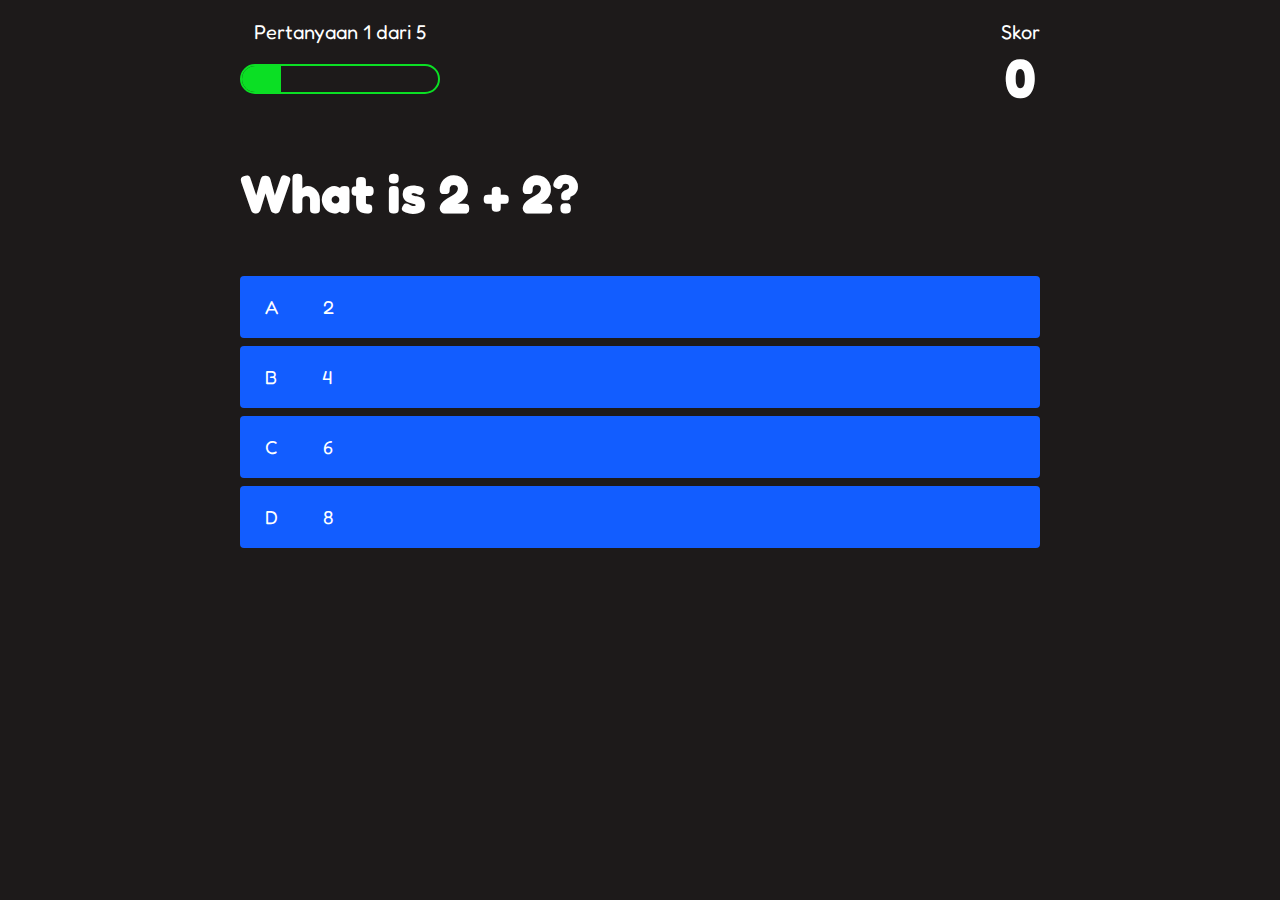
<file: game.html>
<!DOCTYPE html>
<html lang="en">
<head>
    <meta charset="UTF-8">
    <meta http-equiv="X-UA-Compatible" content="IE=edge">
    <meta name="viewport" content="width=device-width, initial-scale=1.0">
    <link rel="stylesheet" href="style.css">
    <link rel="stylesheet" href="game.css">
    <title>Quiz page test</title>
</head>
<body>
    <div class="container">
        <div id="game" class="justify-center flex-column">
            <div id="hud">
                <div class="hud-item">
                    <p id="progressText" class="hud-prefix">
                        Question
                    </p>
                    <div id="progressBar">
                        <div id="progressBarFull"></div>
                    </div>
                </div>
                <div class="hud-item">
                    <p class="hud-prefix">
                        Skor
                    </p>
                    <h1 class="hud-main-text" id="score">
                        0
                    </h1>
                </div>
            </div>
            <h1 id="question">What is the answer to this question</h1>
            <div class="choice-container">
                <p class="choice-prefix">A</p>
                <p class="choice-text" data-number="1">Choice</p>
            </div>
            <div class="choice-container">
                <p class="choice-prefix">B</p>
                <p class="choice-text" data-number="2">Choice</p>
            </div>
            <div class="choice-container">
                <p class="choice-prefix">C</p>
                <p class="choice-text" data-number="3">Choice</p>
            </div>
            <div class="choice-container">
                <p class="choice-prefix">D</p>
                <p class="choice-text" data-number="4">Choice</p>
            </div>
        </div>
    </div>
    <script src="game.js"></script>
</body>
</html>
</file>
<file: style.css>
@import url('https://fonts.googleapis.com/css2?family=Fredoka+One&family=Roboto+Slab&display=swap');

:root {
    background-color: rgb(29, 26, 26);
}

* {
    box-sizing: border-box;
    margin: 0;
    padding: 0;
    font-size: 62.5%;
    font-family: 'Fredoka One', cursive;
}

h1 {
    font-size: 5.4rem;
    color: #fff;
    margin-bottom: 5rem;
}

h2 {
    font-size: 4.2rem;
    margin-bottom: 4rem;
}

.container {
    width: 100%;
    height: 100%;
    display: flex;
    justify-content: center;
    align-items: center;
    max-width: 80rem;
    margin: 0 auto;
    padding: 2rem;
}

.flex-column {
    display: flex;
    flex-direction: column;
}

.flex-center {
    justify-content: center;
    align-items: center;
}

.justify-center {
    justify-content: center;
}

.text-center {
    text-align: center;
}

.hidden {
    display: none;
}

.btn {
    font-size: 2.4rem;
    padding: 2rem 0;
    width: 30rem;
    text-align: center;
    margin-bottom: 1rem;
    text-decoration: none;
    color: rgb(28,26,26);
    background: linear-gradient(90deg, rgb(18, 92, 255) 0%, rgb(0, 10, 255) 100%);
    border-radius: 4px;
}

.btn:hover {
    cursor: pointer;
    box-shadow: 0 0.4rem 1.4rem 0 rgba(8, 114, 244, 0.6);
    transition: transform 150ms;
    transform: scale(1.03);
}

.btn[disabled]:hover {
    cursor: not-allowed;
    box-shadow: none;
    transform: none;
}

#highscore-btn {
    background: linear-gradient(90deg, rgb(255, 247, 9) 0%, rgb(240, 221, 6) 100%);
}

#highscore-btn:hover {
    box-shadow: 0 0.4rem 1.4rem 0 rgba(255,255,0,0.5);
}

.fa-crown {
    font-size: 2.5rem;
    margin-left: 1rem;
}

/* End Page CSS */
.end-form-container {
    width: 100%;
    display: flex;
    flex-direction: column;
    align-items: center;
    max-width: 30rem;
}

input {
    margin-bottom: 1rem;
    width: 20rem;
    padding: 1.5rem;
    font-size: 1.8rem;
    border: none;
    box-shadow: 0 0.1rem 1.4rem 0 rgba(86, 185, 235, 0.5);
}

input::placeholder {
    color: #aaa;
}

#username {
    margin-bottom: 3rem;
    width: 100%;
    outline: none;
}

#end-text {
    font-size: 2.4rem;
    color: #fff;
    text-align: center;
}

#saveScoreBtn {
    border: none;
}

.fa-home {
    margin-left: 1rem;
    font-size: 2rem;
    color: rgb(28,26,26);
}
</file>
<file: game.css>
body {
    color: #fff;
}

.choice-container {
    display: flex;
    margin-bottom: 0.8rem;
    width: 100%;
    border-radius: 4px;
    background: rgb(18, 93, 255);
    font-size: 3rem;
    min-width: 80rem;
}

.choice-container:hover {
    cursor: pointer;
    box-shadow: 0 0.4rem 1.4rem 0 rgba(6, 103, 247, 0.5);
    transform: scale(1.02);
    transition: transform 100ms;
}

.choice-prefix {
    padding: 2rem 2.5rem;
    color: white;
}

.choice-text {
    padding: 2rem;
    width: 100%;
}

.correct {
    background: linear-gradient(32deg, rgba(11, 223, 36) 0%, rgb(41, 232, 111) 100%);
}

.incorrect {
    background: linear-gradient(32deg, rgba(230, 29, 29, 1) 0%, rgb(224, 11, 11, 1) 100%);
}

/* Heads up Display */
#hud {
    display: flex;
    justify-content: space-between;
}

.hud-prefix {
    text-align: center;
    font-size: 2rem;
}

.hud-main-text {
    text-align: center;
}

#progressBar {
    width: 20rem;
    height: 3rem;
    border: 0.2rem solid rgb(11, 223, 36);
    margin-top: 2rem;
    border-radius: 50px;
    overflow: hidden;
}

#progressBarFull {
    height: 100%;
    background: rgb(11, 223, 36);
    width: 0%;
}

@media screen and (max-width: 768px) {
    .choice-container {
        min-width: 40rem;
    }
}
</file>
